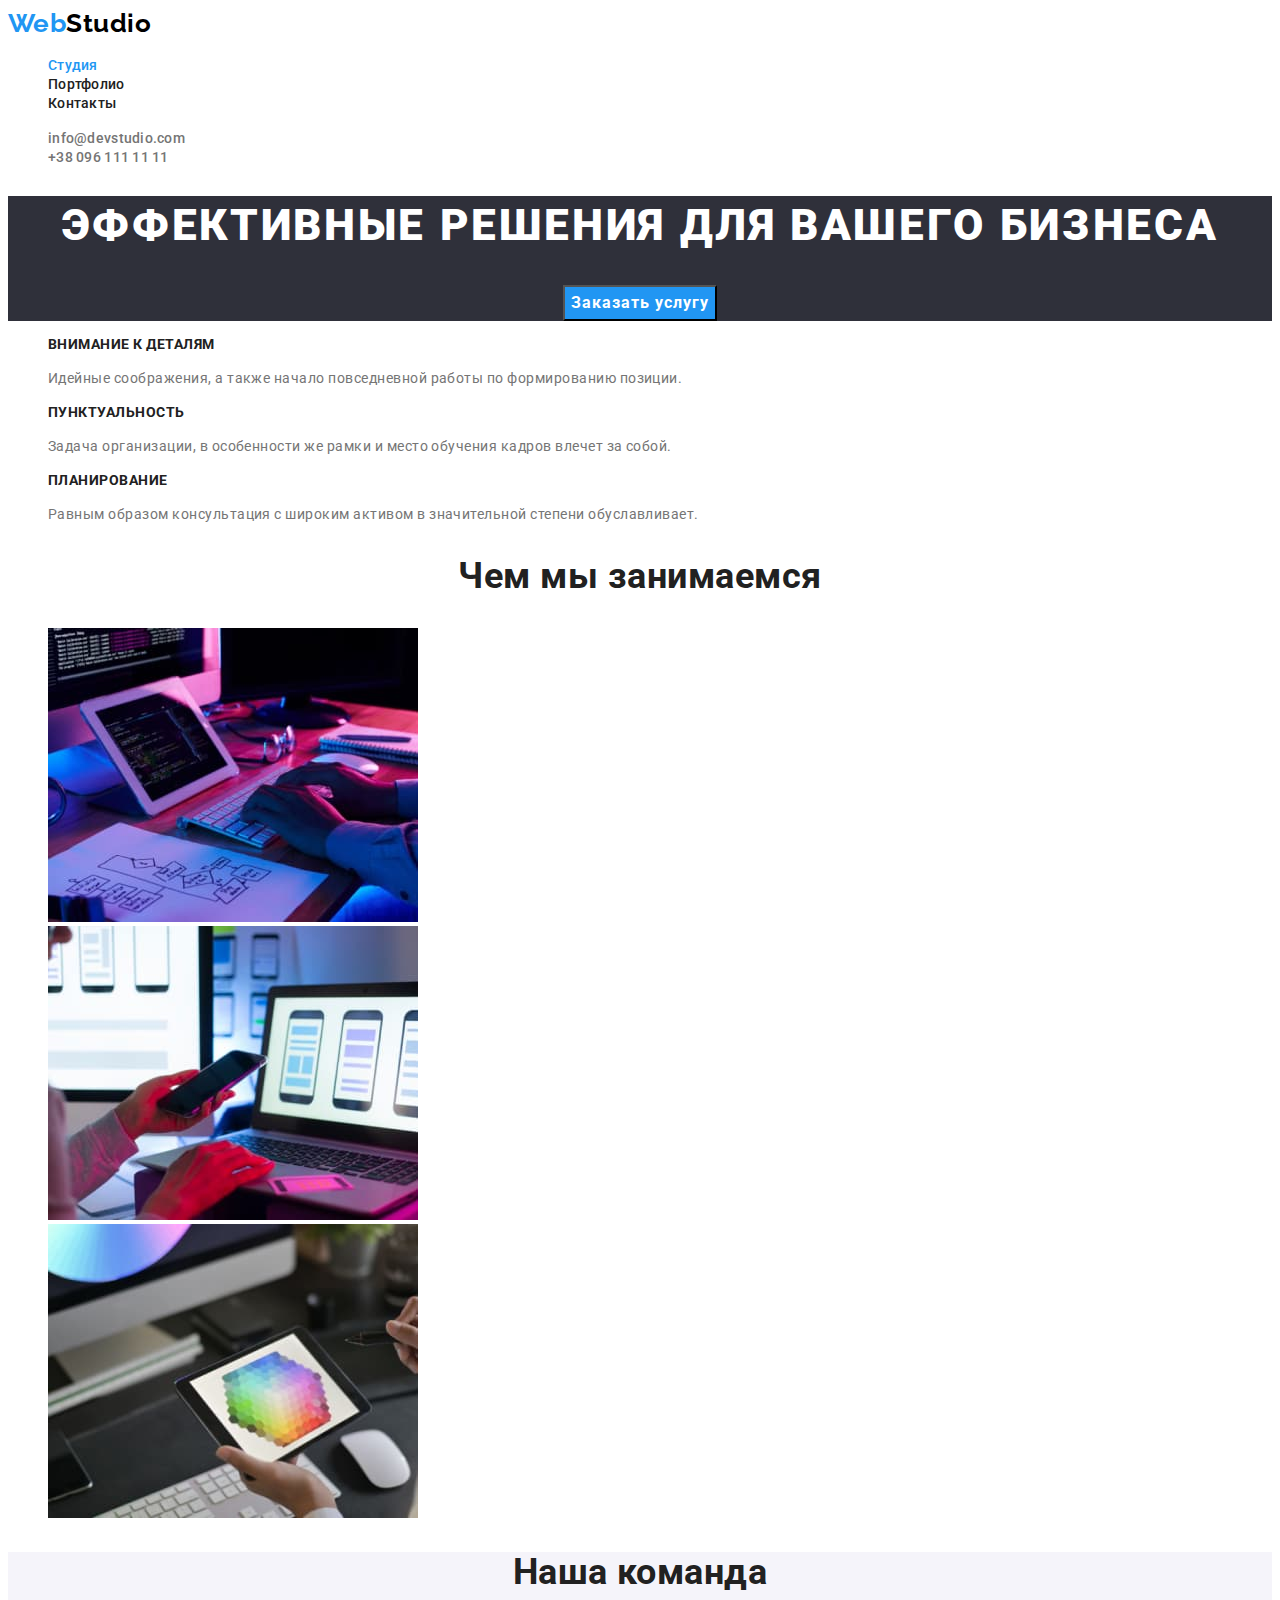
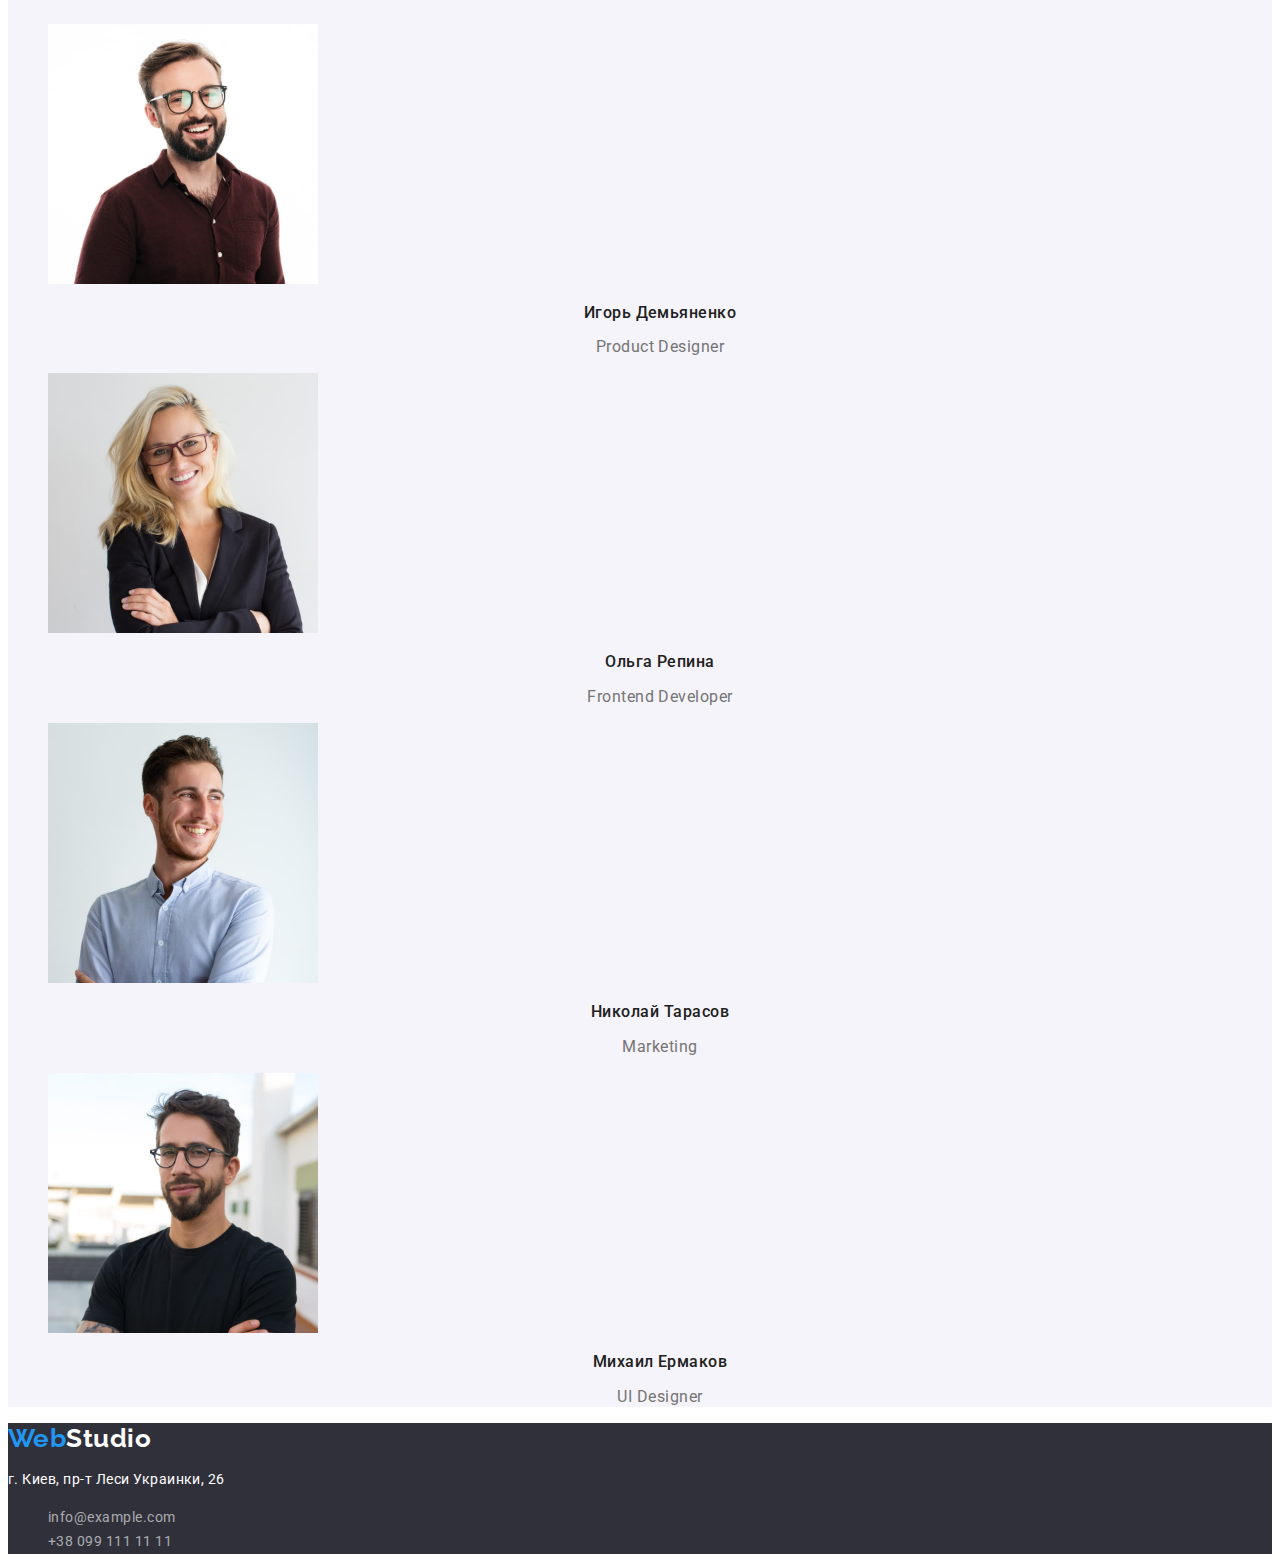
<file: index.html>
<!DOCTYPE html>
<html lang="ru">
  <head>
    <meta charset="UTF-8" />
    <meta http-equiv="X-UA-Compatible" content="IE=edge" />
    <meta name="viewport" content="width=device-width, initial-scale=1.0" />
    <title>Студия</title>
    <link rel="preconnect" href="https://fonts.googleapis.com" />
    <link rel="preconnect" href="https://fonts.gstatic.com" crossorigin />
    <link
      href="https://fonts.googleapis.com/css2?family=Raleway:wght@700&family=Roboto:wght@400;500;700;900&display=swap"
      rel="stylesheet"
    />
    <link rel="stylesheet" href="./css/styles.css" />
  </head>
  <body>
    <!--шапка-->
    <header class="page">
      <nav class="page-nav">
        <a class="page-nav-logo link" href="./index.html"
          ><span class="first-part-logo">Web</span><span class="second-part-logo">Studio</span></a
        >
        <ul class="page-nav-list list">
          <li><a class="link current" href="./index.html">Студия</a></li>
          <li><a class="link" href="./portfolio.html">Портфолио</a></li>
          <li><a class="link" href="">Контакты</a></li>
        </ul>
      </nav>

      <ul class="contacts list">
        <li><a class="link" href="mailto:info@devstudio.com">info@devstudio.com</a></li>
        <li><a class="link" href="tel:+380961111111">+38 096 111 11 11</a></li>
      </ul>
    </header>
    <main>
      <!--секция герой-->
      <section class="hero">
        <h1 class="hero-title">Эффективные решения для вашего бизнеса</h1>
        <button class="hero-button" type="button">Заказать услугу</button>
      </section>

      <!--наши приемущества-->
      <section class="advantages">
        <h2 class="advantages-title visually-hidden">наши приемущества</h2>
        <ul class="advantages-list list">
          <li>
            <h3 class="title">Внимание к деталям</h3>
            <p class="text">
              Идейные соображения, а также начало повседневной работы по формированию позиции.
            </p>
          </li>
          <li>
            <h3 class="title">Пунктуальность</h3>
            <p class="text">
              Задача организации, в особенности же рамки и место обучения кадров влечет за собой.
            </p>
          </li>
          <li>
            <h3 class="title">Планирование</h3>
            <p class="text">
              Равным образом консультация с широким активом в значительной степени обуславливает.
            </p>
          </li>
        </ul>
      </section>
      <!-- Чем мы занимаемся -->
      <section class="possibilities">
        <h2 class="possibilities-title title">Чем мы занимаемся</h2>
        <ul class="possibilities-list list">
          <li>
            <img src="images/box1.jpg" width="370" alt="монитор с изображением кода страницы" />
          </li>
          <li><img src="images/box2.jpg" width="370" alt="смартфон и ноутбук" /></li>
          <li><img src="images/box3.jpg" width="370" alt="планшет в руке" /></li>
        </ul>
      </section>
      <!-- наша команда -->
      <section class="team">
        <h2 class="team-title title">Наша команда</h2>
        <ul class="team-list list">
          <li>
            <img src="images/img1.jpg" width="270" alt="фото члена команды" />
            <h3 class="title">Игорь Демьяненко</h3>
            <p class="profession">Product Designer</p>
          </li>
          <li>
            <img src="images/img2.jpg" width="270" alt="фото члена команды" />
            <h3 class="title">Ольга Репина</h3>
            <p class="profession">Frontend Developer</p>
          </li>
          <li>
            <img src="images/img3.jpg" width="270" alt="фото члена команды" />
            <h3 class="title">Николай Тарасов</h3>
            <p class="profession">Marketing</p>
          </li>
          <li>
            <img src="images/img4.jpg" width="270" alt="фото члена команды" />
            <h3 class="title">Михаил Ермаков</h3>
            <p class="profession">UI Designer</p>
          </li>
        </ul>
      </section>
    </main>
    <!-- Футер -->
    <footer>
      <a class="page-nav-logo link" href="./index.html"
        ><span class="first-part-logo">Web</span><span class="second-part-logo">Studio</span></a
      >
      <address class="page-address">
        <p>г. Киев, пр-т Леси Украинки, 26</p>
        <ul class="page-address-list list">
          <li><a class="link" href="mailto:info@example.com">info@example.com</a></li>
          <li><a class="link" href="tel:+380991111111">+38 099 111 11 11</a></li>
        </ul>
      </address>
    </footer>
  </body>
</html>
</file>
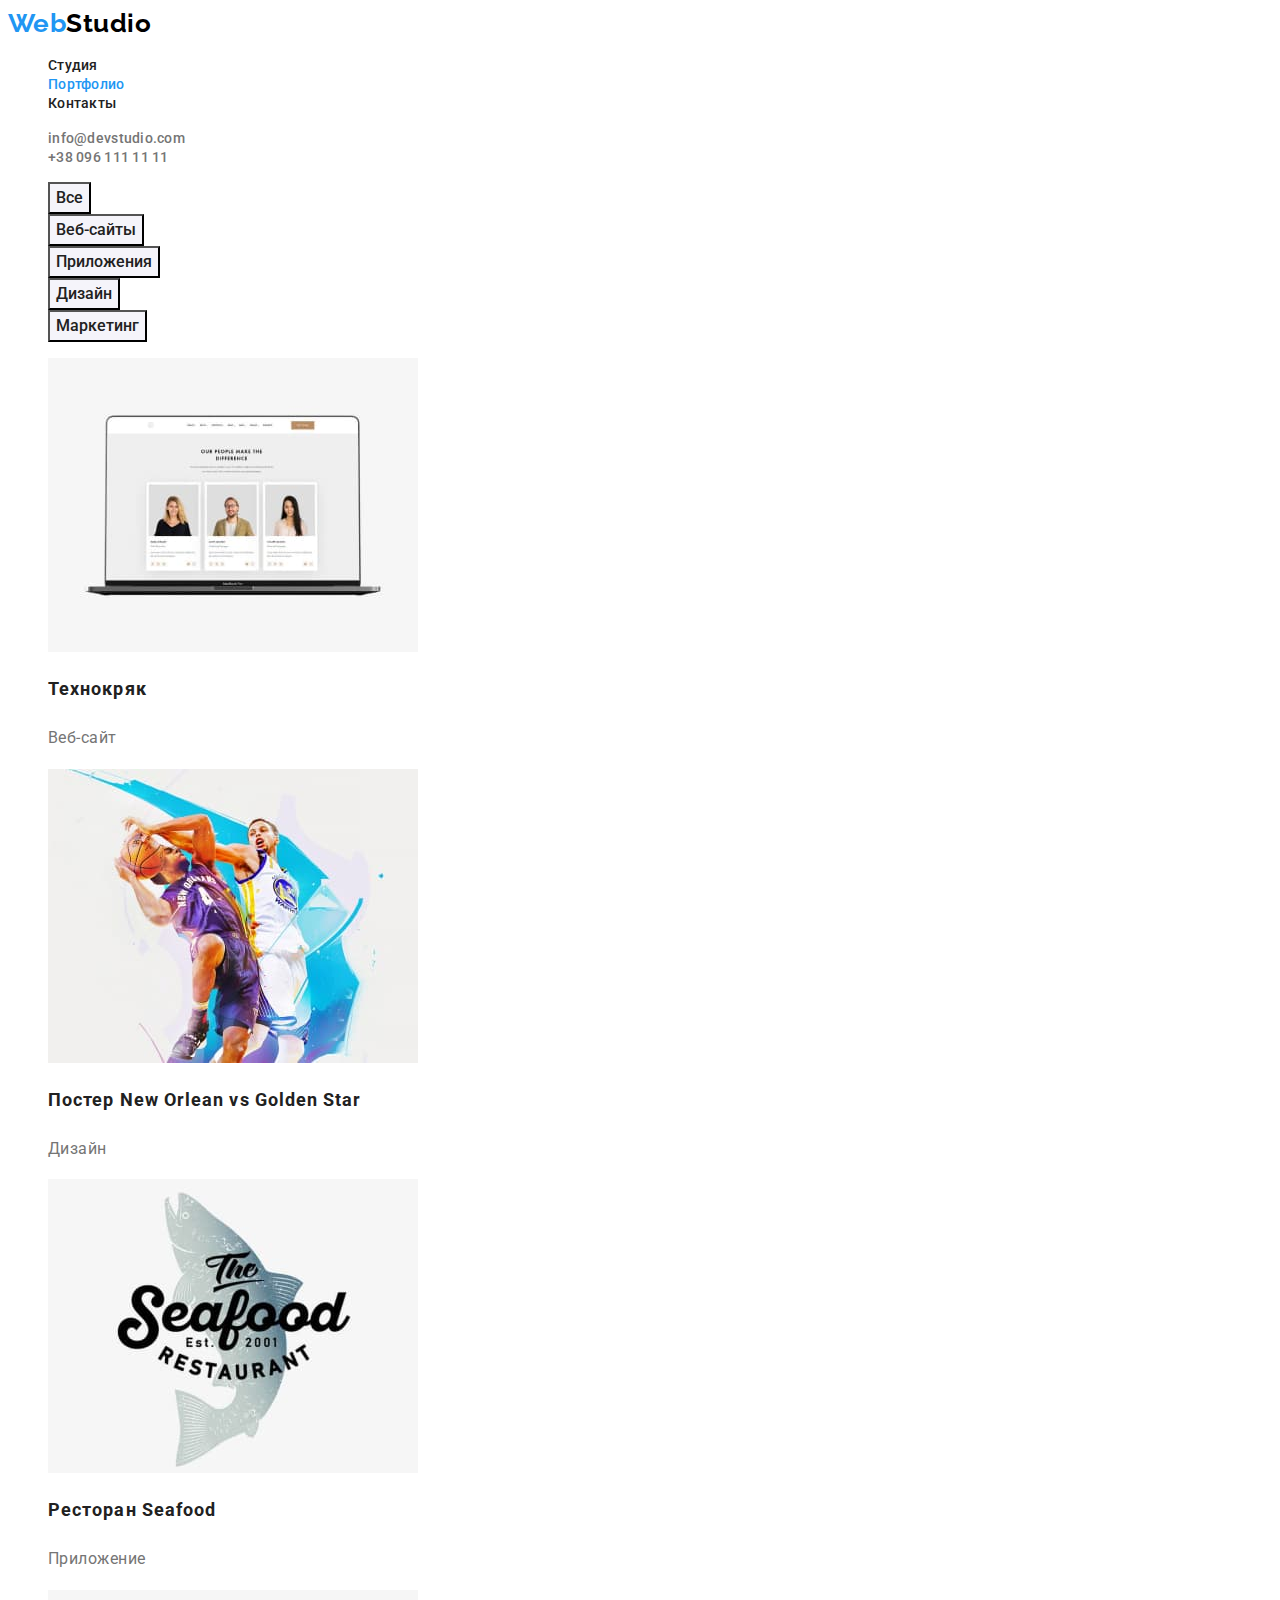
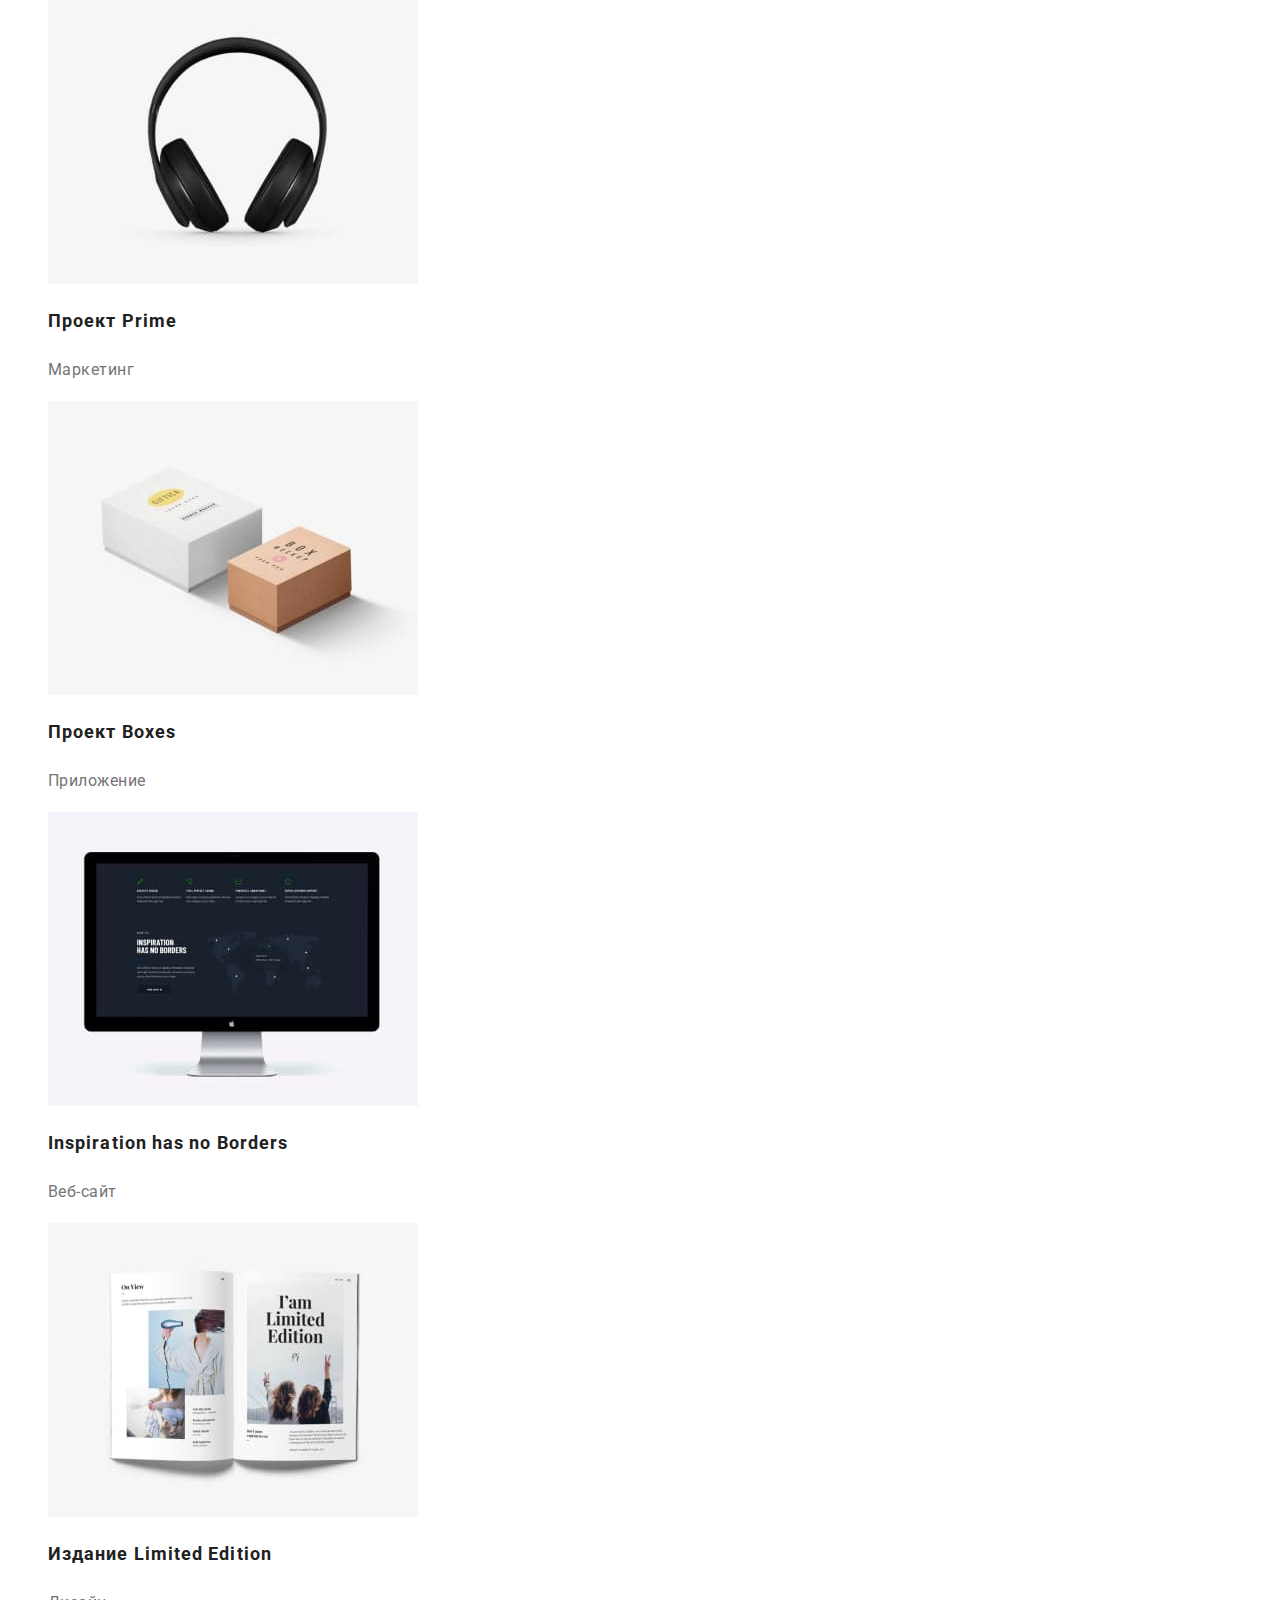
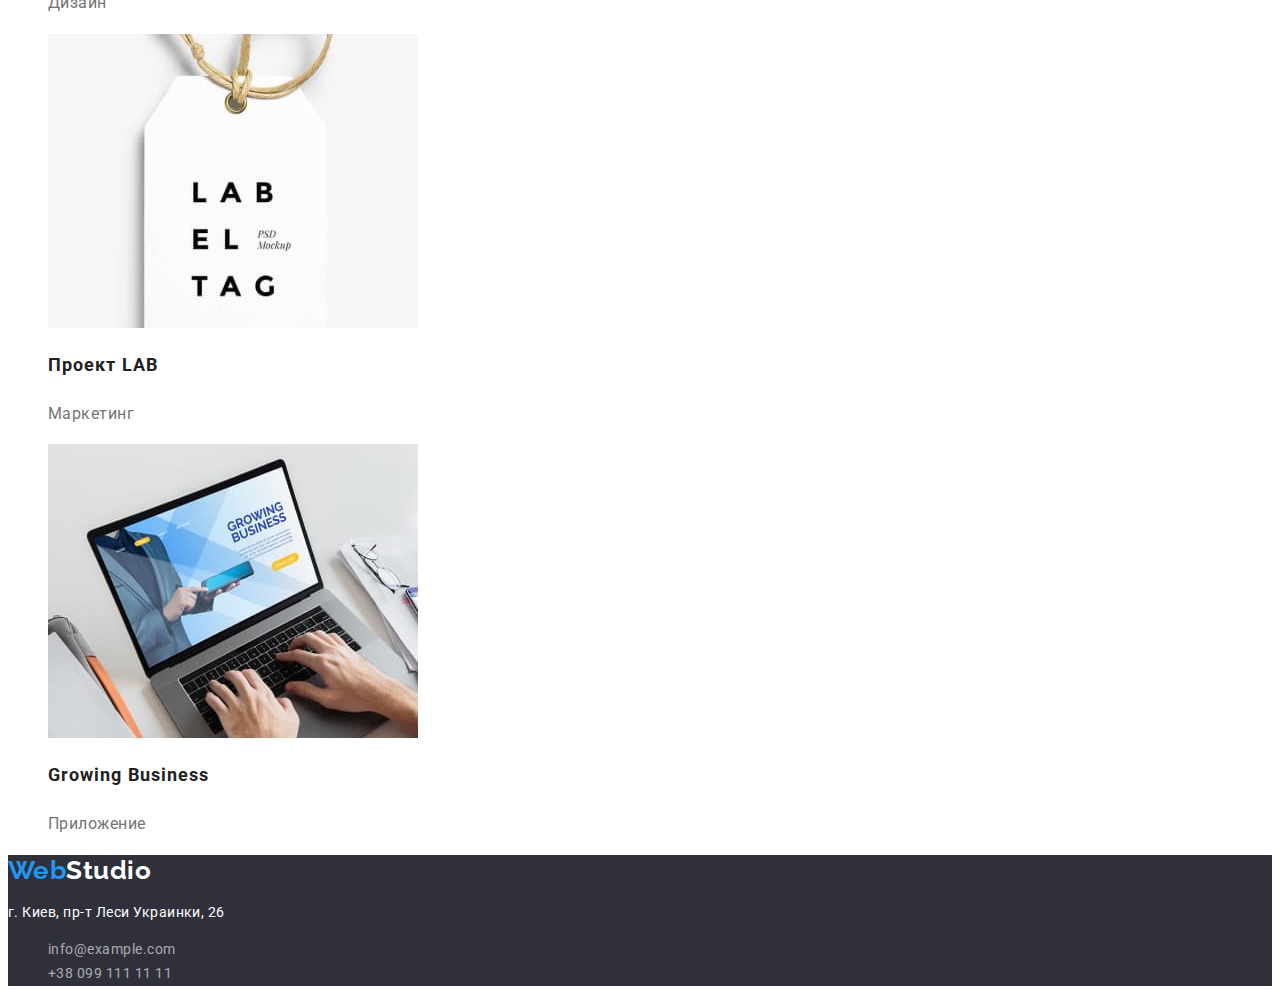
<file: portfolio.html>
<!DOCTYPE html>
<html lang="ru">
  <head>
    <meta charset="UTF-8" />
    <meta http-equiv="X-UA-Compatible" content="IE=edge" />
    <meta name="viewport" content="width=device-width, initial-scale=1.0" />
    <title>Портфолио</title>
    <link rel="preconnect" href="https://fonts.googleapis.com" />
    <link rel="preconnect" href="https://fonts.gstatic.com" crossorigin />
    <link
      href="https://fonts.googleapis.com/css2?family=Raleway:wght@700&family=Roboto:wght@400;500;700;900&display=swap"
      rel="stylesheet"
    />
    <link rel="stylesheet" href="./css/styles.css" />
  </head>
  <body>
    <!--шапка-->
    <header class="page">
      <nav class="page-nav">
        <a class="page-nav-logo link" href="./index.html"
          ><span class="first-part-logo">Web</span><span class="second-part-logo">Studio</span></a
        >
        <ul class="page-nav-list list">
          <li><a class="link" href="./index.html">Студия</a></li>
          <li><a class="link current" href="./portfolio.html">Портфолио</a></li>
          <li><a class="link" href="">Контакты</a></li>
        </ul>
      </nav>

      <ul class="contacts list">
        <li><a class="link" href="mailto:info@devstudio.com">info@devstudio.com</a></li>
        <li><a class="link" href="tel:+380961111111">+38 096 111 11 11</a></li>
      </ul>
    </header>
    <main>
      <section class="portfolio">
        <h1 class="portfolio-title visually-hidden">Портфолио</h1>
        <ul class="portfolio-filter list">
          <li><button class="button" type="button">Все</button></li>
          <li><button class="button" type="button">Веб-сайты</button></li>
          <li><button class="button" type="button">Приложения</button></li>
          <li><button class="button" type="button">Дизайн</button></li>
          <li><button class="button" type="button">Маркетинг</button></li>
        </ul>
        <ul class="portfolio-list list">
          <li>
            <img src="./images/img-portfolio.jpg" width="370" height="294" alt="ноутбук" />
            <h2 class="title">Технокряк</h2>
            <p class="description">Веб-сайт</p>
          </li>
          <li>
            <img
              src="./images/img-portfolio2.jpg"
              width="370"
              height="294"
              alt="два баскетболиста"
            />
            <h2 class="title">Постер New Orlean vs Golden Star</h2>
            <p class="description">Дизайн</p>
          </li>
          <li>
            <img
              src="./images/img-portfolio3.jpg"
              width="370"
              height="294"
              alt="логотип ресторана"
            />
            <h2 class="title">Ресторан Seafood</h2>
            <p class="description">Приложение</p>
          </li>
          <li>
            <img src="./images/img-portfolio4.jpg" width="370" height="294" alt="наушники" />
            <h2 class="title">Проект Prime</h2>
            <p class="description">Маркетинг</p>
          </li>
          <li>
            <img src="./images/img-portfolio5.jpg" width="370" height="294" alt="две коробки" />
            <h2 class="title">Проект Boxes</h2>
            <p class="description">Приложение</p>
          </li>
          <li>
            <img src="./images/img-portfolio6.jpg" width="370" height="294" alt="монитор" />
            <h2 class="title">Inspiration has no Borders</h2>
            <p class="description">Веб-сайт</p>
          </li>
          <li>
            <img
              src="./images/img-portfolio7.jpg"
              width="370"
              height="294"
              alt="развернутая книга"
            />
            <h2 class="title">Издание Limited Edition</h2>
            <p class="description">Дизайн</p>
          </li>
          <li>
            <img src="./images/img-portfolio8.jpg" width="370" height="294" alt="бумажный ярлык" />
            <h2 class="title">Проект LAB</h2>
            <p class="description">Маркетинг</p>
          </li>
          <li>
            <img
              src="./images/img-portfolio9.jpg"
              width="370"
              height="294"
              alt="руки на клавиатуре ноутбука"
            />
            <h2 class="title">Growing Business</h2>
            <p class="description">Приложение</p>
          </li>
        </ul>
      </section>
    </main>
    <!-- Футер -->
    <footer>
      <a class="page-nav-logo link" href="./index.html"
        ><span class="first-part-logo">Web</span><span class="second-part-logo">Studio</span></a
      >
      <address class="page-address">
        <p>г. Киев, пр-т Леси Украинки, 26</p>
        <ul class="page-address-list list">
          <li><a class="link" href="mailto:info@example.com">info@example.com</a></li>
          <li><a class="link" href="tel:+380991111111">+38 099 111 11 11</a></li>
        </ul>
      </address>
    </footer>
  </body>
</html>
</file>
<file: css/styles.css>
/* общие */
.visually-hidden {
  position: absolute;
  width: 1px;
  height: 1px;
  margin: -1px;
  border: 0;
  padding: 0;

  white-space: nowrap;
  clip-path: inset(100%);
  clip: rect(0 0 0 0);
  overflow: hidden;
}
:root {
  --accent-color: #2196f3;
  --primary-text-color: #757575;
  --title-text-color: #212121;
  --primary-background: #fff;
  --button-bgc: #f5f4fa;
  --hover-text: #fff;
}
body {
  background-color: var(--primary-background);
  color: var(--primary-text-color);
  font-family: Roboto, sans-serif;
  letter-spacing: 0.03em;
}
.list {
  list-style: none;
}
.link {
  text-decoration: none;
}
.title {
  color: var(--title-text-color);
}
/* навигация */
.page-nav-list .link {
  color: var(--title-text-color);
  font-weight: 500;
  font-size: 14px;
  line-height: 1.14;
  letter-spacing: 0.02em;
}
.page-nav-list .link.current {
  color: var(--accent-color);
}
.contacts .link {
  color: var(--primary-text-color);
  font-weight: 500;
  font-size: 14px;
  line-height: 1.14;
  letter-spacing: 0.02em;
}
.page-nav-list .link:hover,
.page-nav-list .link:focus,
.contacts .link:hover,
.contacts .link:focus {
  color: var(--accent-color);
}
.page-nav-logo {
  font-family: Raleway, sans-serif;
  font-weight: 700;
  font-size: 26px;
  line-height: 1.2;
}
.first-part-logo {
  color: var(--accent-color);
}
.second-part-logo {
  color: #000000;
}
/* секция герой */
.hero {
  background-color: #2f303a;
  text-align: center;
}
.hero-title {
  font-weight: 900;
  font-size: 44px;
  line-height: 1.36;
  letter-spacing: 0.06em;
  text-transform: uppercase;
  color: #fff;
}
.hero-button {
  font-family: inherit;
  background-color: var(--accent-color);
  font-weight: 700;
  font-size: 16px;
  line-height: 1.87;
  letter-spacing: 0.06em;
  color: var(--hover-text);
  cursor: pointer;
}
/* преимущества */
.advantages .title {
  font-weight: 700;
  font-size: 14px;
  line-height: 1.14;
  text-transform: uppercase;
}
.advantages .text {
  font-size: 14px;
  line-height: 1.71;
}
/* чем мы занимаемся и команда*/
.team {
  background-color: #f5f4fa;
}
.possibilities-title,
.team-title {
  font-weight: 700;
  font-size: 36px;
  line-height: 1.16;
  text-align: center;
}
.team-list .title {
  font-weight: 500;
  font-size: 16px;
  line-height: 1.18;
  text-align: center;
}
.team-list .profession {
  font-size: 16px;
  line-height: 1.18;
  text-align: center;
}

/* футер */
footer {
  background-color: #2f303a;
}
.page-address {
  font-style: normal;
  font-weight: 400;
  font-size: 14px;
  line-height: 1.71;
  color: #fff;
}
.page-address .link {
  color: rgba(255, 255, 255, 0.6);
}
.page-address .link:hover,
.page-address .link:focus {
  color: var(--accent-color);
}
footer .second-part-logo {
  color: var(--hover-text);
}

/* для портфолио */
.portfolio .button {
  font-family: inherit;
  font-weight: 500;
  font-size: 16px;
  line-height: 1.62;
  text-align: center;
  background-color: var(--button-bgc);
  color: var(--title-text-color);
  cursor: pointer;
}
.portfolio .button:hover,
.portfolio .button:focus {
  background-color: var(--accent-color);
  color: var(--hover-text);
}
.portfolio .title {
  font-weight: 700;
  font-size: 18px;
  line-height: 2;
  letter-spacing: 0.06em;
}
.portfolio .description {
  font-size: 16px;
  line-height: 1.87;
}
</file>
